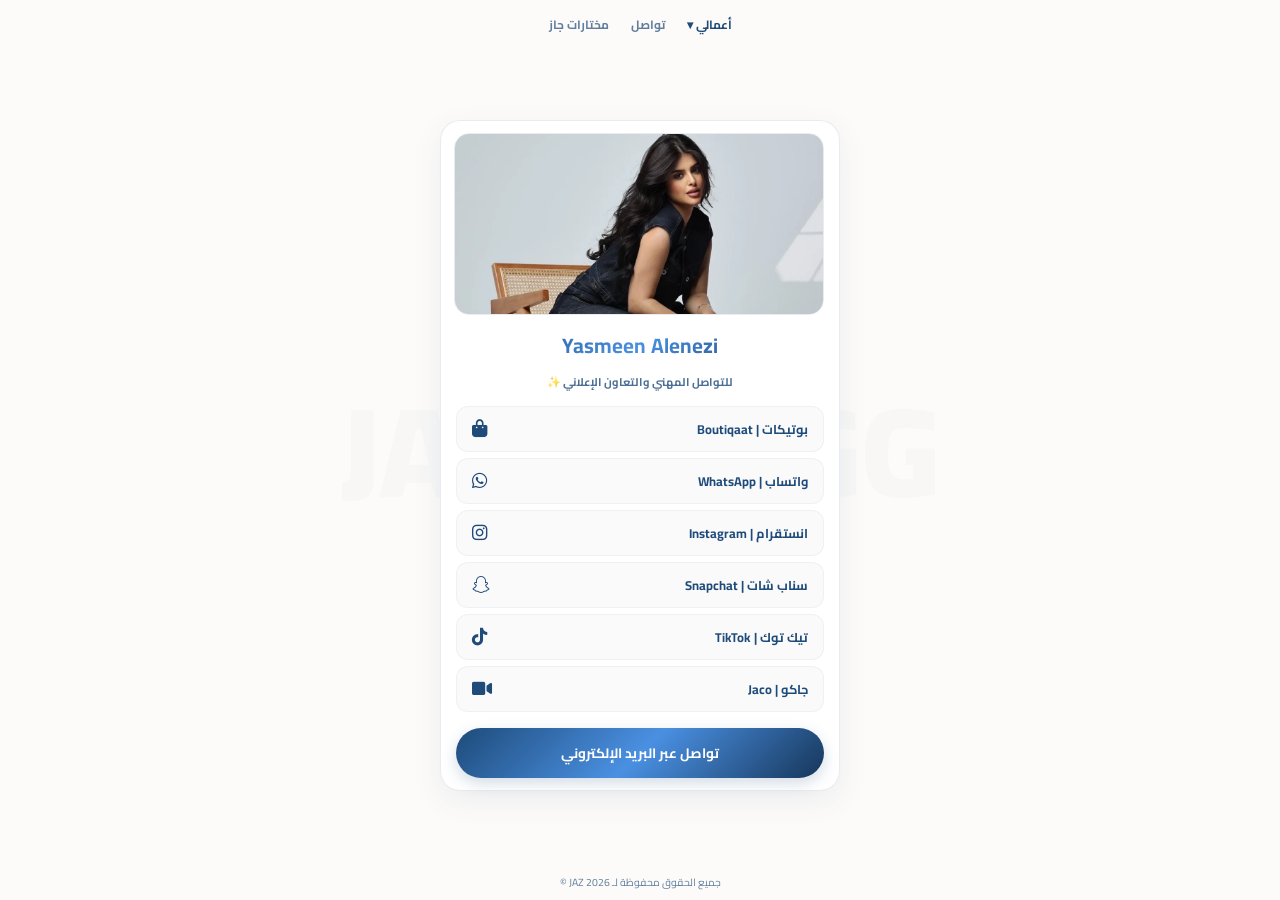
<file: index.html>
<!DOCTYPE html>
<html lang="ar" dir="rtl">
<head>
    <meta charset="UTF-8">
    <meta name="viewport" content="width=device-width, initial-scale=1.0, maximum-scale=1.0, user-scalable=no">
    <title> Jaz Alenezi | جاز العنزي</title>
    <meta name="description" content="الموقع الرسمي لجاز العنزي - تواصلوا معي عبر منصات التواصل الاجتماعي">
<meta property="og:title" content="جاز العنزي | Jaz Alenezi">
<meta property="og:description" content="مرحباً بكم في موقعي الرسمي">
<meta property="og:image" content="tawasel.webp">
    <link rel="icon" type="image/png" href="tawasel.webp">
    <link href="https://fonts.googleapis.com/css2?family=Cairo:wght@400;700&display=swap" rel="stylesheet">
    <link rel="stylesheet" href="https://cdnjs.cloudflare.com/ajax/libs/font-awesome/6.0.0/css/all.min.css">
    <style>
        :root {
            --main-bg: #fdfbf9; 
            --deep-mocha: #1e4b7a; /* تم التغيير للأزرق */
            --blue-linear: linear-gradient(135deg, #1e4b7a 0%, #4a90e2 50%, #16365a 100%); /* تدرج أزرق */
            --text-blue: #1e4b7a;
            --soft-blue: rgba(30, 75, 122, 0.1);
        }

        body, html {
            margin: 0;
            padding: 0;
            height: 100%;
            overflow: hidden; 
            font-family: 'Cairo', sans-serif;
            background-color: var(--main-bg);
        }

        body {
            display: flex;
            flex-direction: column;
            align-items: center;
        }

        .watermark {
            position: fixed;
            top: 50%; left: 50%;
            transform: translate(-50%, -50%);
            font-size: 8rem;
            font-weight: 900;
            color: var(--deep-mocha);
            opacity: 0.02;
            z-index: 0;
            pointer-events: none;
        }

        /* --- القائمة العلوية --- */
        .nav-links { 
            display: flex; 
            gap: 12px; 
            z-index: 1000; 
            justify-content: center; 
            width: 100%; 
            margin: 8px 0; 
            padding: 0;
            list-style: none;
        }

        .nav-links li a { 
            color: var(--deep-mocha); 
            text-decoration: none; 
            opacity: 0.7; 
            font-weight: bold; 
            font-size: 0.75rem;
            padding: 5px;
        }

        .nav-links li a.active { color: var(--text-blue); opacity: 1; }

        /* --- الحاوية الرئيسية --- */
        .content { 
            z-index: 10; 
            width: 92%; 
            max-width: 400px; 
            flex-grow: 1;
            display: flex;
            flex-direction: column;
            justify-content: center;
        }

        .biz-card {
            background: white;
            border: 1px solid var(--soft-blue);
            padding: 12px 15px;
            border-radius: 20px;
            box-shadow: 0 10px 30px rgba(30, 75, 122, 0.08);
            display: flex;
            flex-direction: column;
            gap: 6px;
        }

       .profile-image-container {
            width: 100%;
            height: 180px; 
            border-radius: 15px;
            overflow: hidden;
            margin-bottom: 5px;
            border: 1px solid var(--soft-blue);
        }

       .profile-image-container img {
            width: 100%;
            height: 100%;
            object-fit: cover ;
            object-position: center 30%; 
        }

        .page-title { 
            background: var(--blue-linear); 
            -webkit-background-clip: text; 
            -webkit-text-fill-color: transparent; 
            font-size: 1.3rem; 
            margin: 0; 
            font-weight: 700;
            text-align: center;
        }

        .nav-links li { 
            position: relative; 
        }

        .dropdown-content {
            display: none;
            position: absolute;
            top: 100%;
            right: 0;
            background-color: white;
            min-width: 140px;
            box-shadow: 0px 8px 16px rgba(0,0,0,0.1);
            border-radius: 8px;
            z-index: 1001;
            padding: 10px 0;
            border: 1px solid var(--soft-blue);
        }

        .dropdown-content a {
            color: var(--deep-mocha) !important;
            padding: 10px 15px;
            display: block;
            font-size: 0.85rem;
            text-decoration: none;
            text-align: right;
            opacity: 1 !important;
        }

        .dropdown-content a:hover {
            background-color: var(--soft-blue);
            color: var(--text-blue) !important;
        }

        .nav-links li:hover .dropdown-content {
            display: block;
        }

        .profession { 
            color: var(--deep-mocha); 
            font-size: 0.7rem; 
            margin-bottom: 8px; 
            opacity: 0.8;
            font-weight: bold;
            text-align: center;
        }

        .social-links { 
            display: flex;
            flex-direction: column;
            gap: 6px; 
        }

        .social-item {
            display: flex; 
            align-items: center; 
            justify-content: space-between;
            background: #fafafa;
            padding: 10px 15px;
            border: 1px solid rgba(30, 75, 122, 0.05);
            text-decoration: none; 
            color: var(--deep-mocha);
            font-size: 0.8rem;
            border-radius: 12px;
            font-weight: bold;
            transition: 0.3s;
        }

        .social-item:hover {
            background: var(--soft-blue);
        }

        .social-item i { color: var(--text-blue); font-size: 1.1rem; }

        .email-btn {
            margin-top: 10px; 
            background: var(--blue-linear);
            color: white; 
            padding: 12px; 
            text-align: center;
            text-decoration: none;
            font-weight: bold; 
            border-radius: 50px;
            font-size: 0.85rem;
            box-shadow: 0 5px 15px rgba(30, 75, 122, 0.2);
            width: 100%;
            display: block;
            box-sizing: border-box;
        }

        footer {
            padding: 8px;
            font-size: 0.65rem;
            color: var(--deep-mocha);
            text-align: center;
            opacity: 0.7;
        }

        @media screen and (max-height: 700px) {
            .profile-image-container { height: 110px; }
            .social-item { padding: 7px 12px; font-size: 0.75rem; }
            .page-title { font-size: 1.1rem; }
            .email-btn { padding: 10px; margin-top: 5px; }
        }
    </style>
</head>
<body>
    <div class="watermark">JAZ BLOGG</div>

   <ul class="nav-links">
    
    <li style="position: relative;">
        <a href="#" style="opacity: 1;">أعمالي ▾</a>
        <div class="dropdown-content">
            <a href="drama.html">الدراما</a>
            <a href="theater.html">المسرح</a>
        </div>
        <li><a href="index.html" style="color: var(--text-blue);">تواصل</a></li>
    </li>
    <li><a href="BOUTIQAAT.html">مختارات جاز</a></li>
    
</ul>

    <div class="content">
        <div class="biz-card">
            <div class="profile-image-container">
                <img src="tawasel.webp" alt="JAZ"> 
            </div>

            <h1 class="page-title">Yasmeen Alenezi</h1>
            <div class="profession">للتواصل المهني والتعاون الإعلاني ✨</div>
            
            <div class="social-links">
                <a href="https://www.boutiqaat.com/ar-sa/women/jaz-alenazi-1/cb/" target="_blank" class="social-item">
                    <span>بوتيكات | Boutiqaat</span>
                    <i class="fas fa-shopping-bag"></i>
                </a>

                <a href="https://wa.me/96594931662" target="_blank" class="social-item">
                    <span>واتساب | WhatsApp</span>
                    <i class="fab fa-whatsapp"></i>
                </a>
                
                <a href="https://www.instagram.com/jazblogg/" target="_blank" class="social-item">
                    <span>انستقرام | Instagram</span>
                    <i class="fab fa-instagram"></i>
                </a>

                <a href="https://www.snapchat.com/add/Jazblogg" target="_blank" class="social-item">
                    <span>سناب شات | Snapchat</span>
                    <i class="fab fa-snapchat"></i>
                </a>

                <a href="http://www.tiktok.com/@jazblogg" target="_blank" class="social-item">
                    <span>تيك توك | TikTok</span>
                    <i class="fab fa-tiktok"></i>
                </a>

                <a href="https://l.jaco.live/IQIxJ8alto" target="_blank" class="social-item">
                    <span>جاكو | Jaco</span>
                    <i class="fas fa-video"></i>
                </a>
            </div>

            <a href="mailto:Jazblogg@hotmail.com" class="email-btn">تواصل عبر البريد الإلكتروني</a>
        </div>
    </div>

    <footer>جميع الحقوق محفوظة لـ JAZ 2026 ©️</footer>
</body>
</html>
</file>
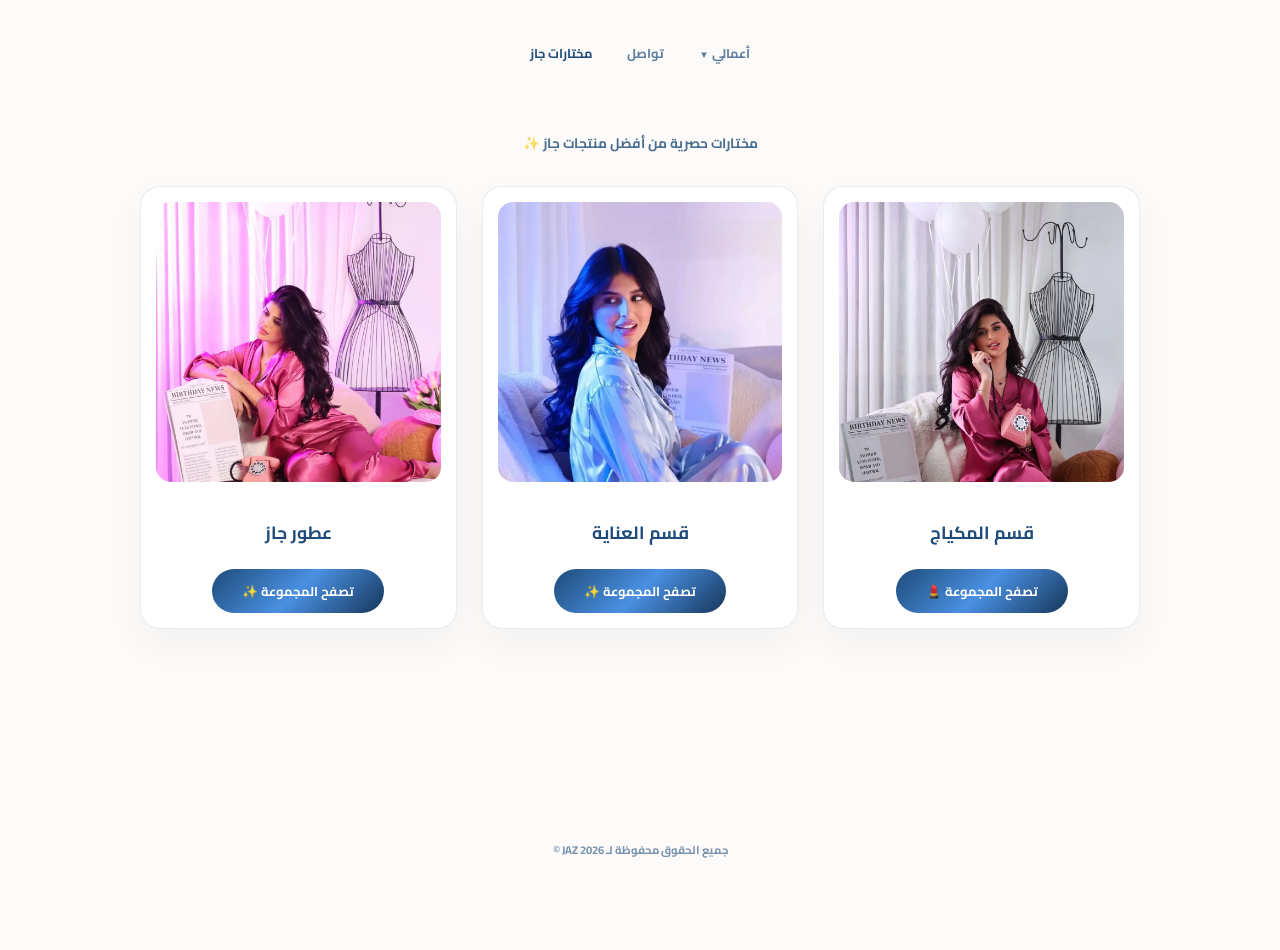
<file: BOUTIQAAT.html>
<!DOCTYPE html>
<html lang="ar" dir="rtl">
<head>
    <meta charset="UTF-8">
    <meta name="viewport" content="width=device-width, initial-scale=1.0">
    <title>JAZ | BOUTIQAAT</title>
    <link rel="icon" type="image/png" href="jaz1.jpeg">
    <link href="https://fonts.googleapis.com/css2?family=Cairo:wght@400;700&display=swap" rel="stylesheet">
    <style>
        :root {
            --main-bg: #fdfbf9; 
            --deep-mocha: #1e4b7a; 
            --blue-linear: linear-gradient(135deg, #1e4b7a 0%, #4a90e2 50%, #16365a 100%); 
            --text-blue: #1e4b7a;
            --soft-blue: rgba(30, 75, 122, 0.1);
        }

        body {
            font-family: 'Cairo', sans-serif;
            background-color: var(--main-bg); 
            color: var(--deep-mocha); 
            margin: 0;
            display: flex; flex-direction: column; align-items: center; justify-content: flex-start;
            min-height: 100vh; overflow-x: hidden;
            position: relative;
            padding-bottom: 50px;
        }

        
        /* --- شريط التنقل --- */
        .nav-links { 
            position: relative; 
            top: 20px; 
            display: flex; 
            gap: 15px; 
            z-index: 1000; 
            flex-wrap: wrap; 
            justify-content: center; 
            width: 100%; 
            margin-bottom: 40px; 
            padding: 0;
            list-style: none;
        }

        .nav-links li { position: relative; }

        .nav-links li a { 
            color: var(--deep-mocha); 
            text-decoration: none; 
            opacity: 0.7; 
            transition: 0.3s; 
            font-weight: bold; 
            font-size: 0.8rem; 
            padding: 5px 10px;
            display: block;
        }

        .nav-links li a:hover, .nav-links li a.active { 
            opacity: 1; 
            color: var(--text-blue); 
        }

        .dropdown-content {
            display: none; 
            position: absolute;
            top: 100%; 
            right: 0;
            background-color: white; 
            min-width: 130px;
            box-shadow: 0 10px 25px rgba(0,0,0,0.1); 
            border: 1px solid var(--soft-blue);
            border-radius: 10px;
            z-index: 1001;
            padding: 8px 0;
            margin-top: 10px;
        }

        .dropdown-content a {
            color: var(--deep-mocha) !important;
            padding: 10px 15px;
            text-decoration: none;
            display: block;
            text-align: right;
            font-size: 0.75rem;
            font-weight: bold;
            opacity: 1 !important; 
        }

        .dropdown-content a:hover {
            background-color: var(--soft-blue);
            color: var(--text-blue) !important;
        }

        .dropdown:hover .dropdown-content { display: block; }

        /* --- التصميم --- */
        .header-section { z-index: 10; text-align: center; margin-top: 30px; }
        .system-status { 
            color: var(--text-blue); 
            font-size: 0.85rem; 
            margin-top: 10px; 
            margin-bottom: 30px; 
            opacity: 0.8; 
            font-weight: bold; 
        }

        .main-grid { 
            z-index: 10; 
            display: grid; 
            grid-template-columns: repeat(auto-fit, minmax(280px, 1fr)); 
            gap: 25px; 
            width: 90%; 
            max-width: 1000px; 
        }

        .category-card { 
            background: white; 
            border: 1px solid var(--soft-blue); 
            padding: 15px; 
            border-radius: 20px; 
            box-shadow: 0 15px 35px rgba(30, 75, 122, 0.05); 
            text-align: center; 
            text-decoration: none; 
            transition: 0.4s ease; 
            display: block;
        }

        .category-card:hover { 
            transform: translateY(-10px); 
            border-color: var(--text-blue); 
            box-shadow: 0 20px 40px rgba(30, 75, 122, 0.1);
        }

        .category-card img { 
            width: 100%; 
            height: 280px; 
            object-fit: cover; 
            border-radius: 15px; 
            margin-bottom: 15px;
        }

        /* تم تعديل موضع الصورة لإخفاء الفراغ العلوي والبدء من منبت الشعر */
        .skincare-img {
            object-position: center 20%; 
        }

        .category-card h3 { 
            color: var(--deep-mocha); 
            margin: 10px 0; 
            font-size: 1.1rem; 
            font-weight: 700;
        }

        .btn-go { 
            display: inline-block; 
            background: var(--blue-linear); 
            color: white; 
            padding: 10px 30px; 
            border-radius: 50px; 
            font-weight: bold; 
            font-size: 0.8rem;
            margin-top: 10px;
        }

        footer { 
            margin-top: auto; 
            padding: 40px; 
            font-size: 0.7rem; 
            opacity: 0.6; 
            color: var(--deep-mocha); 
            font-weight: bold; 
            text-align: center;
        }
    </style>
</head>
<body>

    <ul class="nav-links">
        
        <li class="dropdown">
            <a href="#">أعمالي <span style="font-size: 0.6rem;">▼</span></a>
            <div class="dropdown-content">
                <a href="drama.html">دراما</a>
                <a href="theater.html">مسرح</a>
            </div>
             <li><a href="index.html">تواصل</a></li>
        </li>
        <li><a href="BOUTIQAAT.html" class="active" style="color: var(--text-blue); opacity: 1;">مختارات جاز</a></li>
        
    </ul>

    <div class="header-section">
        <div class="system-status">مختارات حصرية من أفضل منتجات جاز ✨</div>
    </div>

    <div class="main-grid">
        <a href="makeup.html" class="category-card">
            <img src="ميكاب.webp" alt="مكياج">
            <h3>قسم المكياج</h3>
            <span class="btn-go">تصفح المجموعة 💄</span>
        </a>

        <a href="skincare.html" class="category-card">
            <img src="عناية.webp" alt="قسم العناية" class="skincare-img">
            <h3>قسم العناية</h3>
            <span class="btn-go">تصفح المجموعة ✨</span>
        </a>
        
        <a href="perfumes.html" class="category-card">
            <img src="عطور.webp" alt="عطور">
            <h3>عطور جاز</h3>
            <span class="btn-go">تصفح المجموعة ✨</span>
        </a>
    </div>

    <footer>جميع الحقوق محفوظة لـ JAZ 2026 ©️  <a href="" target="_blank" style="color: var(--text-blue); text-decoration: none; font-weight: bold;"></a></footer>

</body>
</html>
</file>
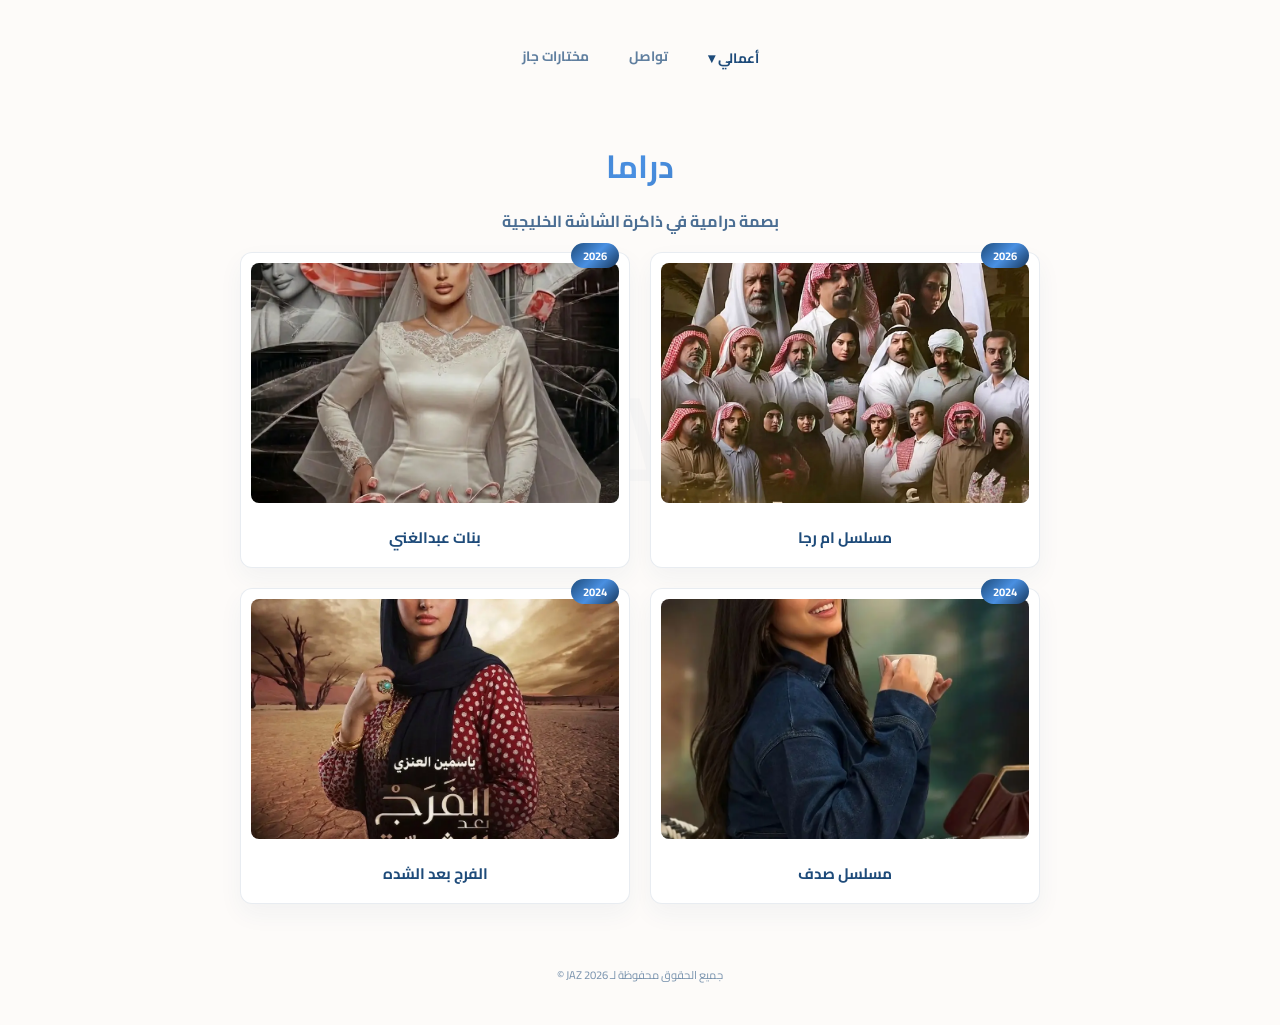
<file: drama.html>
<!DOCTYPE html>
<html lang="ar" dir="rtl">
<head>
    <meta charset="UTF-8">
    <meta name="viewport" content="width=device-width, initial-scale=1.0">
    <title>DRAMA | JAZ</title>
    <link rel="icon" type="image/png" href="jaz1.jpeg"> 
    <link href="https://fonts.googleapis.com/css2?family=Cairo:wght@400;700&display=swap" rel="stylesheet">
    <style>
        :root {
            --main-bg: #fdfbf9; 
            --deep-mocha: #1e4b7a; /* تم التغيير للأزرق */
            --blue-linear: linear-gradient(135deg, #1e4b7a 0%, #4a90e2 50%, #16365a 100%); /* تدرج أزرق ملكي */
            --text-blue: #1e4b7a;
            --soft-blue: rgba(30, 75, 122, 0.1);
        }

        body {
            font-family: 'Cairo', sans-serif;
            background-color: var(--main-bg);
            color: var(--deep-mocha); 
            margin: 0;
            display: flex; flex-direction: column; align-items: center;
            min-height: 100vh; position: relative; overflow-x: hidden;
        }

        .nav-links-container { 
            position: relative; 
            top: 40px; 
            display: flex; 
            justify-content: center; 
            align-items: center; 
            width: 100%;
            margin-bottom: 60px; 
            z-index: 1000;
        }
        
        .nav-text-links {
            display: flex;
            gap: 20px;
            list-style: none;
            padding: 0;
            margin: 0;
        }

        .nav-text-links li { position: relative; }

        .nav-text-links a, .dropdown-trigger { 
            color: var(--deep-mocha); 
            text-decoration: none; 
            opacity: 0.7;
            transition: 0.3s; 
            font-weight: bold; 
            font-size: 0.85rem; 
            background: none;
            border: none;
            cursor: pointer;
            font-family: 'Cairo', sans-serif;
            padding: 5px 10px;
        }

        .nav-text-links a:hover, .dropdown:hover .dropdown-trigger, .active-link { 
            opacity: 1; 
            color: var(--text-blue); 
        }

        .dropdown-content {
            display: none; 
            position: absolute;
            top: 100%; 
            right: 0;
            background-color: white; 
            min-width: 130px;
            box-shadow: 0 10px 25px rgba(0,0,0,0.1); 
            border: 1px solid var(--soft-blue);
            border-radius: 10px;
            padding: 8px 0;
            margin-top: 5px;
        }

        .dropdown-content a {
            color: var(--deep-mocha) !important;
            padding: 10px 15px;
            text-decoration: none;
            display: block;
            text-align: right;
            font-size: 0.75rem;
            font-weight: bold;
        }

        .dropdown-content a:hover {
            background-color: var(--soft-blue);
            color: var(--text-blue) !important;
        }

        .dropdown:hover .dropdown-content { display: block; }

        .content-wrapper { 
            z-index: 10; 
            padding: 20px; 
            width: 90%; 
            max-width: 800px; 
            text-align: center; 
            margin-top: 20px;
        }

        .grid { 
            display: grid;
            grid-template-columns: repeat(2, 1fr); 
            gap: 20px; 
            width: 100%;
        }

        .card { 
            background: white;
            border: 1px solid var(--soft-blue); 
            padding: 10px; 
            border-radius: 12px;
            display: flex;
            flex-direction: column;
            align-items: center;
            box-shadow: 0 10px 25px rgba(30, 75, 122, 0.05);
            transition: 0.4s;
            position: relative;
        }

        .card:hover { transform: translateY(-8px); border-color: var(--text-blue); }

        .year-tag {
            position: absolute; top: -10px; right: 10px; background: var(--blue-linear);
            color: white; font-size: 0.7rem; padding: 2px 12px; border-radius: 20px; font-weight: bold;
        }

        .inner-img-box { width: 100%; height: 240px; overflow: hidden; border-radius: 8px; margin-bottom: 15px; }
        .inner-img-box img { width: 100%; height: 100%; object-fit: cover; }
        
        .card h3 { color: var(--deep-mocha); font-size: 0.95rem; font-weight: bold; margin: 5px 0; }

        .watermark { position: fixed; top: 50%; left: 50%; transform: translate(-50%, -50%); font-size: 10rem; opacity: 0.02; z-index: 0; pointer-events: none; white-space: nowrap; }

        footer { margin-top: auto; padding: 40px; font-size: 0.7rem; opacity: 0.6; text-align: center; color: var(--deep-mocha); }
    </style>
</head>
<body>
    <div class="watermark">DRAMA</div>

    <nav class="nav-links-container">
        <ul class="nav-text-links">
           
            <li class="dropdown">
                <button class="dropdown-trigger active-link" style="color: var(--text-blue); opacity: 1;">أعمالي ▾</button>
                <div class="dropdown-content">
                    <a href="theater.html">مسرح</a>
                </div>
            </li>
            <li><a href="index.html">تواصل</a></li>
            <!-- تم حذف القائمة المنسدلة وتحويلها لرابط مباشر كما طلبتِ -->
            <li><a href="BOUTIQAAT.html">مختارات جاز</a></li>
            
        </ul>
    </nav>

    <div class="content-wrapper">
        <div class="header-section">
            <h1 style="background: var(--blue-linear); -webkit-background-clip: text; -webkit-text-fill-color: transparent; font-size: 2rem; margin: 0;">دراما</h1>
            <p style="font-weight: bold; opacity: 0.8; margin-top: 10px; color: var(--text-blue);">بصمة درامية في ذاكرة الشاشة الخليجية</p>
        </div>
        
        <div class="grid">
            <div class="card">
                <div class="year-tag">2026</div>
                <div class="inner-img-box"><img src="ام رجا.webp" alt="مسلسل ام رجا"></div>
                <h3>مسلسل ام رجا</h3> 
            </div>
            <div class="card">
                <div class="year-tag">2026</div>
                <div class="inner-img-box"><img src="بنات عبدالغني.webp" alt="مسلسل بنات عبدالغني"></div>
                <h3>بنات عبدالغني</h3>
            </div>
            <div class="card">
                <div class="year-tag">2024</div>
                <div class="inner-img-box"><img src="صدف.webp" alt="مسلسل صدف"></div>
                <h3>مسلسل صدف</h3>
            </div>
            <div class="card">
                <div class="year-tag">2024</div>
                <div class="inner-img-box"><img src="الفرج بعد الشده.webp" alt="مسلسل الفرج بعد الشدة"></div>
                <h3>الفرج بعد الشده</h3>
            </div>
        </div>
    </div>

    <footer>
        جميع الحقوق محفوظة لـ JAZ 2026 ©️  
        <a href="" target="_blank" style="color: var(--text-blue); text-decoration: none; font-weight: bold;"></a>
    </footer>
</body>
</html>
</file>
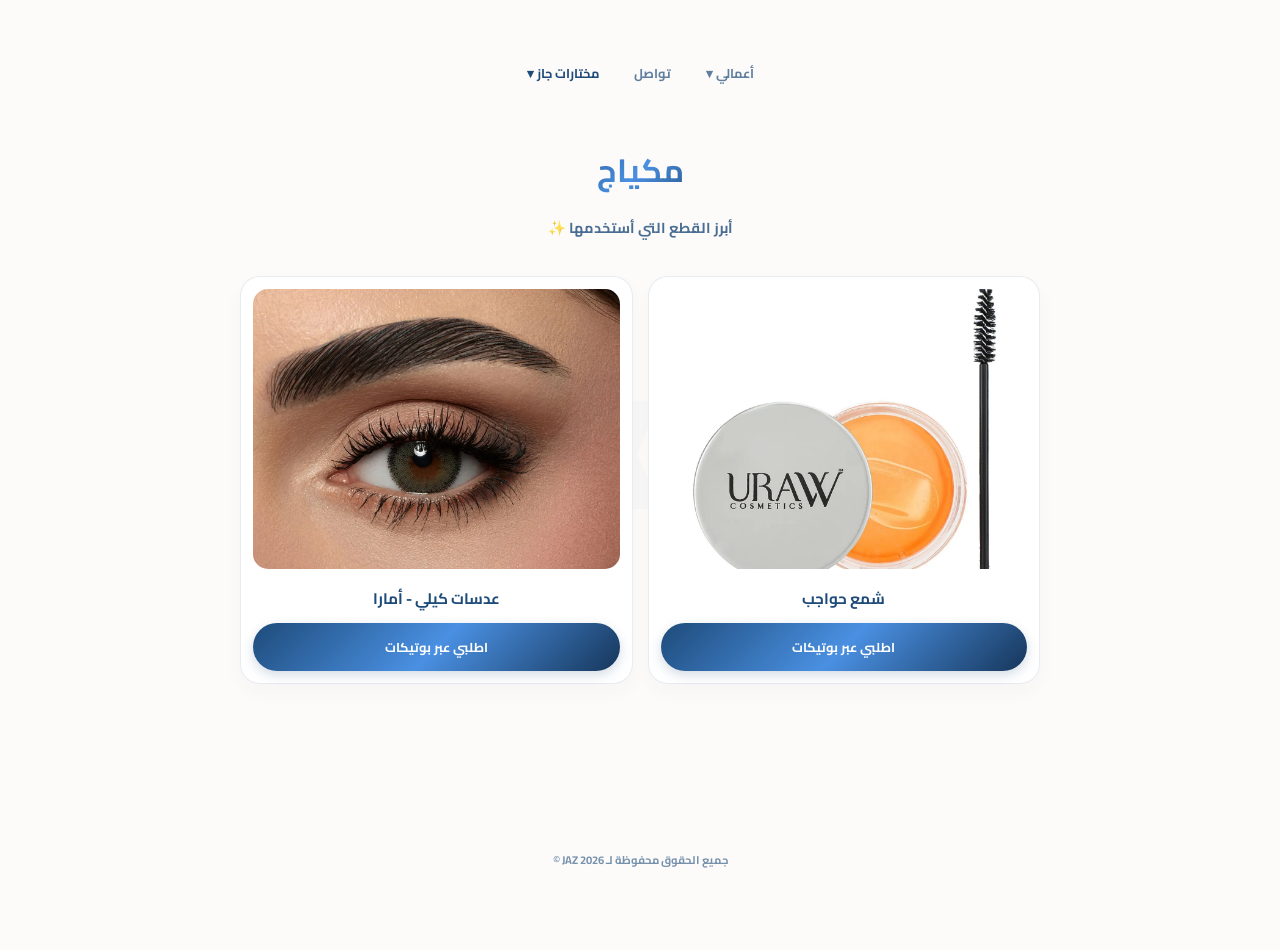
<file: makeup.html>
<!DOCTYPE html>
<html lang="ar" dir="rtl">
<head>
    <meta charset="UTF-8">
    <meta name="viewport" content="width=device-width, initial-scale=1.0">
    <title>JAZ | MAKEUP</title>
    <link rel="icon" type="image/png" href="jaz1.jpeg">
    <link href="https://fonts.googleapis.com/css2?family=Cairo:wght@400;700&display=swap" rel="stylesheet">
    <style>
        :root {
            --main-bg: #fdfbf9; 
            --deep-mocha: #1e4b7a; /* تم التغيير للأزرق الملكي */
            --blue-linear: linear-gradient(135deg, #1e4b7a 0%, #4a90e2 50%, #16365a 100%); /* تدرج أزرق ملكي */
            --text-blue: #1e4b7a; 
            --soft-blue: rgba(30, 75, 122, 0.1);
        }

        body {
            font-family: 'Cairo', sans-serif; 
            background-color: var(--main-bg); 
            color: var(--deep-mocha);
            margin: 0; display: flex; flex-direction: column; align-items: center; 
            min-height: 100vh; overflow-x: hidden; position: relative;
            padding-bottom: 50px;
        }

        /* --- القائمة العلوية الموحدة --- */
        .nav-links { 
            position: relative; 
            top: 40px; 
            display: flex; 
            gap: 15px; 
            z-index: 1000; 
            flex-wrap: wrap; 
            justify-content: center; 
            width: 100%; 
            margin-bottom: 60px; 
            padding: 0;
            list-style: none;
        }

        .nav-links li { position: relative; }

        .nav-links li a, .dropdown-trigger { 
            color: var(--deep-mocha); 
            text-decoration: none; 
            opacity: 0.7; 
            transition: 0.3s; 
            font-weight: bold; 
            font-size: 0.8rem; 
            padding: 5px 10px;
            display: block;
            background: none;
            border: none;
            cursor: pointer;
            font-family: 'Cairo', sans-serif;
        }

        .nav-links li a:hover, .dropdown:hover .dropdown-trigger, .active { 
            opacity: 1; 
            color: var(--text-blue); 
        }

        .dropdown-content {
            display: none; 
            position: absolute;
            top: 100%; 
            right: 0;
            background-color: white; 
            min-width: 130px;
            box-shadow: 0 10px 25px rgba(0,0,0,0.1); 
            border: 1px solid var(--soft-blue);
            border-radius: 10px;
            z-index: 1001;
            padding: 8px 0;
            margin-top: 5px;
        }

        .dropdown-content a {
            color: var(--deep-mocha) !important;
            padding: 10px 15px;
            text-decoration: none;
            display: block;
            text-align: right;
            font-size: 0.75rem;
            font-weight: bold;
            opacity: 1 !important;
        }

        .dropdown-content a:hover {
            background-color: var(--soft-blue);
            color: var(--text-blue) !important;
        }

        .dropdown:hover .dropdown-content { display: block; }

        .header-title { z-index: 10; margin-top: 30px; text-align: center; }
        
        .product-container { 
            z-index: 10; 
            width: 95%; 
            max-width: 800px; 
            margin: 20px 0; 
            display: grid; 
            grid-template-columns: 1fr 1fr; 
            gap: 15px; 
        }

        .product-card { 
            background: white; 
            border-radius: 20px; 
            padding: 12px; 
            border: 1px solid var(--soft-blue); 
            text-align: center; 
            box-shadow: 0 8px 20px rgba(30, 75, 122, 0.03); 
            transition: 0.3s ease;
        }
        .product-card:hover { transform: translateY(-5px); border-color: var(--text-blue); }

        .product-img { width: 100%; height: 280px; border-radius: 15px; overflow: hidden; margin-bottom: 15px; }
        .product-img img { width: 100%; height: 100%; object-fit: cover; }

        .product-title { font-size: 0.95rem; font-weight: bold; margin: 10px 0; color: var(--deep-mocha); }
        
        .buy-btn { display: block; background: var(--blue-linear); color: white; padding: 12px; border-radius: 50px; text-decoration: none; font-weight: bold; font-size: 0.8rem; box-shadow: 0 4px 12px rgba(30, 75, 122, 0.2); }

        .watermark { position: fixed; top: 50%; left: 50%; transform: translate(-50%, -50%); font-size: 10rem; font-weight: 900; color: var(--deep-mocha); opacity: 0.02; z-index: 0; pointer-events: none; }

        @media (max-width: 500px) { .product-img { height: 200px; } }

        footer { margin-top: auto; padding: 30px; font-size: 0.7rem; opacity: 0.6; z-index: 10; color: var(--deep-mocha); font-weight: bold; text-align: center; }
    </style>
</head>
<body>
    <div class="watermark">MAKEUP</div>
    
    <ul class="nav-links">
       
        <li class="dropdown">
            <button class="dropdown-trigger">أعمالي ▾</button>
            <div class="dropdown-content">
                <a href="drama.html">دراما</a>
                <a href="theater.html">مسرح</a>
            </div>
            <li><a href="index.html">تواصل</a></li>
        </li>
        <li class="dropdown">
            <button class="dropdown-trigger" style="color: var(--text-blue); opacity: 1;">مختارات جاز ▾</button>
            <div class="dropdown-content">
                <a href="perfumes.html">عطور</a>
                <a href="skincare.html">عناية</a>
                <a href="BOUTIQAAT.html">الكل</a>
            </div>
        </li>
        
    </ul>

    <div class="header-title">
        <h1 style="background: var(--blue-linear); -webkit-background-clip: text; -webkit-text-fill-color: transparent; font-size: 2rem; margin: 0;">مكياج</h1>
        <p style="font-weight: bold; opacity: 0.8; font-size: 0.9rem; color: var(--text-blue);">أبرز القطع التي أستخدمها ✨</p>
    </div>

    <div class="product-container">
        <div class="product-card">
            <div class="product-img">
                <img src="مثبت حواجب.webp" alt="شمع حواجب">
            </div>
            <div class="product-title">شمع حواجب</div>
            <a href="https://www.boutiqaat.com/ar-sa/women/uraw-cosmetics-eyebrow-shaping-wax-mu-00015920-1/p/cid/12388/" target="_blank" class="buy-btn">اطلبي عبر بوتيكات</a>
        </div>

        <div class="product-card">
            <div class="product-img">
                <img src="عدسات كيلي من امارا.webp" alt="عدسات">
            </div>
            <div class="product-title">عدسات كيلي - أمارا</div>
            <a href="https://www.boutiqaat.com/ar-sa/women/monthly-contact-lenses-kelly/p/cid/12388/" target="_blank" class="buy-btn">اطلبي عبر بوتيكات</a>
        </div>
    </div>

    <footer>جميع الحقوق محفوظة لـ JAZ 2026 ©️</footer>
</body>
</html>
</file>
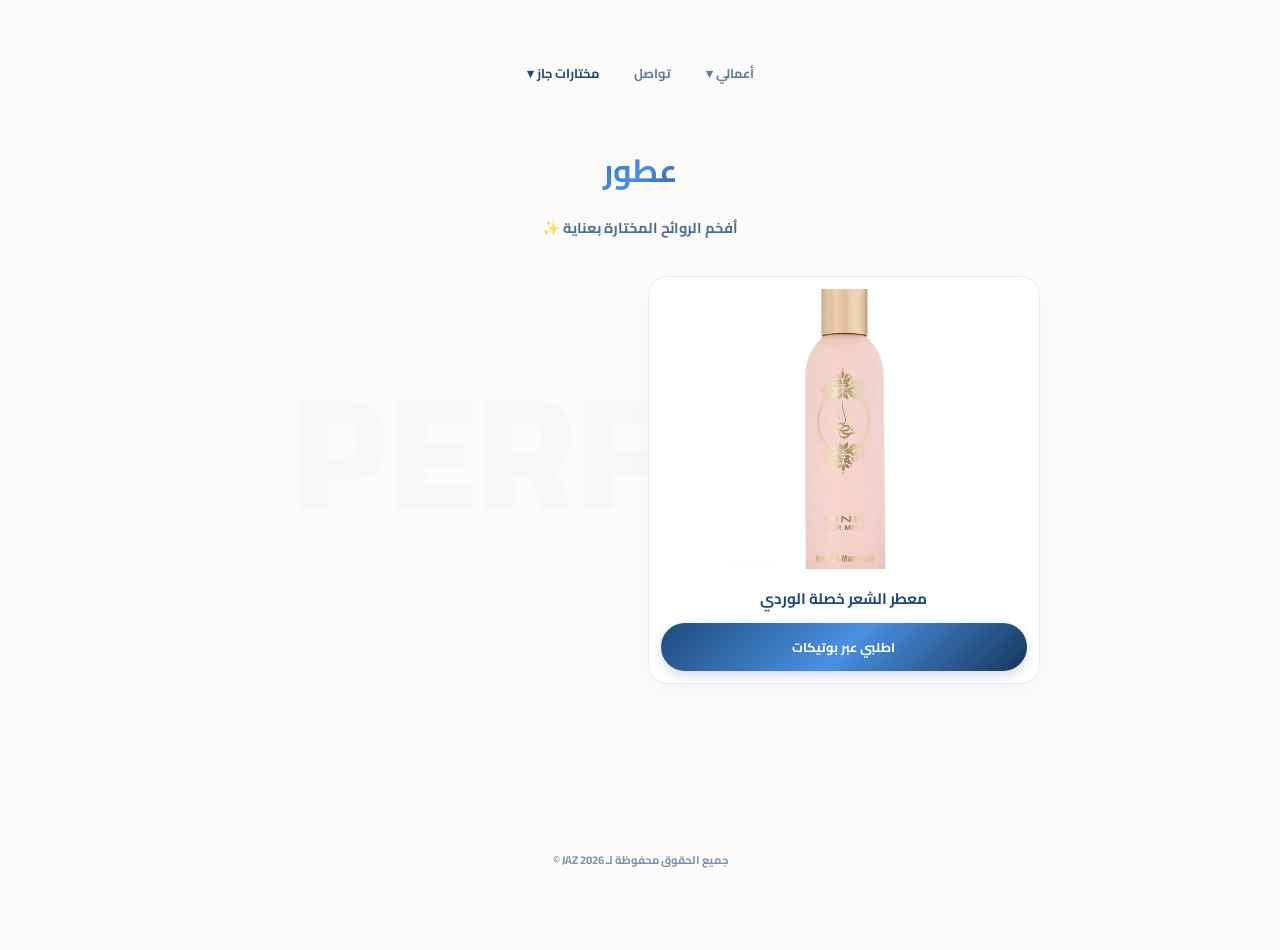
<file: perfumes.html>
<!DOCTYPE html>
<html lang="ar" dir="rtl">
<head>
    <meta charset="UTF-8">
    <meta name="viewport" content="width=device-width, initial-scale=1.0">
    <title>JAZ | PERFUMES</title>
    <link rel="icon" type="image/png" href="jaz1.jpeg">
    <link href="https://fonts.googleapis.com/css2?family=Cairo:wght@400;700&display=swap" rel="stylesheet">
    <style>
        :root {
            --main-bg: #fdfbf9; 
            --deep-mocha: #1e4b7a; /* الأزرق الملكي */
            --blue-linear: linear-gradient(135deg, #1e4b7a 0%, #4a90e2 50%, #16365a 100%); /* التدرج المعتمد */
            --text-blue: #1e4b7a; 
            --soft-blue: rgba(30, 75, 122, 0.1);
        }

        body {
            font-family: 'Cairo', sans-serif; 
            background-color: var(--main-bg); 
            color: var(--deep-mocha);
            margin: 0; display: flex; flex-direction: column; align-items: center; 
            min-height: 100vh; overflow-x: hidden; position: relative;
            padding-bottom: 50px;
        }

        /* --- القائمة العلوية الموحدة --- */
        .nav-links { 
            position: relative; 
            top: 40px; 
            display: flex; 
            gap: 15px; 
            z-index: 1000; 
            flex-wrap: wrap; 
            justify-content: center; 
            width: 100%; 
            margin-bottom: 60px;
            padding: 0;
            list-style: none;
        }

        .nav-links li { position: relative; }

        .nav-links li a, .dropdown-trigger { 
            color: var(--deep-mocha); 
            text-decoration: none; 
            opacity: 0.7; 
            transition: 0.3s; 
            font-weight: bold; 
            font-size: 0.8rem; 
            padding: 5px 10px;
            display: block;
            background: none;
            border: none;
            cursor: pointer;
            font-family: 'Cairo', sans-serif;
        }

        .nav-links li a:hover, .dropdown:hover .dropdown-trigger { 
            opacity: 1; 
            color: var(--text-blue); 
        }

        .dropdown-content {
            display: none; 
            position: absolute;
            top: 100%; 
            right: 0;
            background-color: white; 
            min-width: 130px;
            box-shadow: 0 10px 25px rgba(0,0,0,0.1); 
            border: 1px solid var(--soft-blue);
            border-radius: 10px;
            z-index: 1001;
            padding: 8px 0;
            margin-top: 5px;
        }

        .dropdown-content a {
            color: var(--deep-mocha) !important;
            padding: 10px 15px;
            text-decoration: none;
            display: block;
            text-align: right;
            font-size: 0.75rem;
            font-weight: bold;
            opacity: 1 !important;
        }

        .dropdown-content a:hover {
            background-color: var(--soft-blue);
            color: var(--text-blue) !important;
        }

        .dropdown:hover .dropdown-content { display: block; }

        .header-title { z-index: 10; margin-top: 30px; text-align: center; }
        
        .product-container { 
            z-index: 10; 
            width: 95%; 
            max-width: 800px; 
            margin: 20px 0; 
            display: grid; 
            grid-template-columns: 1fr 1fr; 
            gap: 15px; 
        }

        .product-card { 
            background: white; 
            border-radius: 20px; 
            padding: 12px; 
            border: 1px solid var(--soft-blue); 
            text-align: center; 
            box-shadow: 0 8px 20px rgba(30, 75, 122, 0.03); 
            transition: 0.3s ease;
        }
        .product-card:hover { transform: translateY(-5px); border-color: var(--text-blue); }

        .product-img { width: 100%; height: 280px; border-radius: 15px; overflow: hidden; margin-bottom: 15px; }
        .product-img img { width: 100%; height: 100%; object-fit: cover; }

        .product-title { font-size: 0.95rem; font-weight: bold; margin: 10px 0; color: var(--deep-mocha); }
        
        .buy-btn { display: block; background: var(--blue-linear); color: white; padding: 12px; border-radius: 50px; text-decoration: none; font-weight: bold; font-size: 0.8rem; box-shadow: 0 4px 12px rgba(30, 75, 122, 0.2); }

        .watermark { position: fixed; top: 50%; left: 50%; transform: translate(-50%, -50%); font-size: 10rem; font-weight: 900; color: var(--deep-mocha); opacity: 0.02; z-index: 0; pointer-events: none; }

        @media (max-width: 500px) { .product-container { grid-template-columns: 1fr; } .product-img { height: 250px; } }

        footer { margin-top: auto; padding: 30px; font-size: 0.7rem; opacity: 0.6; z-index: 10; color: var(--deep-mocha); font-weight: bold; text-align: center; }
    </style>
</head>
<body>
    <div class="watermark">PERFUME</div>
    
    <ul class="nav-links">
        
        <li class="dropdown">
            <button class="dropdown-trigger">أعمالي ▾</button>
            <div class="dropdown-content">
                <a href="drama.html">دراما</a>
                <a href="theater.html">مسرح</a>
            </div>
        </li>
        <li><a href="index.html">تواصل</a></li>
        <li class="dropdown">
            <button class="dropdown-trigger" style="color: var(--text-blue); opacity: 1;">مختارات جاز ▾</button>
            <div class="dropdown-content">
                <a href="makeup.html">مكياج</a>
                <a href="skincare.html">عناية</a>
                <a href="BOUTIQAAT.html">الكل</a>
            </div>
        </li>
       
    </ul>

    <div class="header-title">
        <h1 style="background: var(--blue-linear); -webkit-background-clip: text; -webkit-text-fill-color: transparent; font-size: 2rem; margin: 0;">عطور</h1>
        <p style="font-weight: bold; opacity: 0.8; font-size: 0.9rem; color: var(--text-blue);">أفخم الروائح المختارة بعناية ✨</p>
    </div>

    <div class="product-container">
        <div class="product-card">
            <div class="product-img">
                <img src="عطر الشعر.webp" alt="عطر">
            </div>
            <div class="product-title">معطر الشعر خصلة الوردي</div>
            <a href="https://www.boutiqaat.com/ar-sa/women/khasla-pink-hair-mist-125-ml/p/cid/12388/" target="_blank" class="buy-btn">اطلبي عبر بوتيكات</a>
        </div>
    </div>

    <footer>جميع الحقوق محفوظة لـ JAZ 2026 ©️</footer>
</body>
</html>
</file>
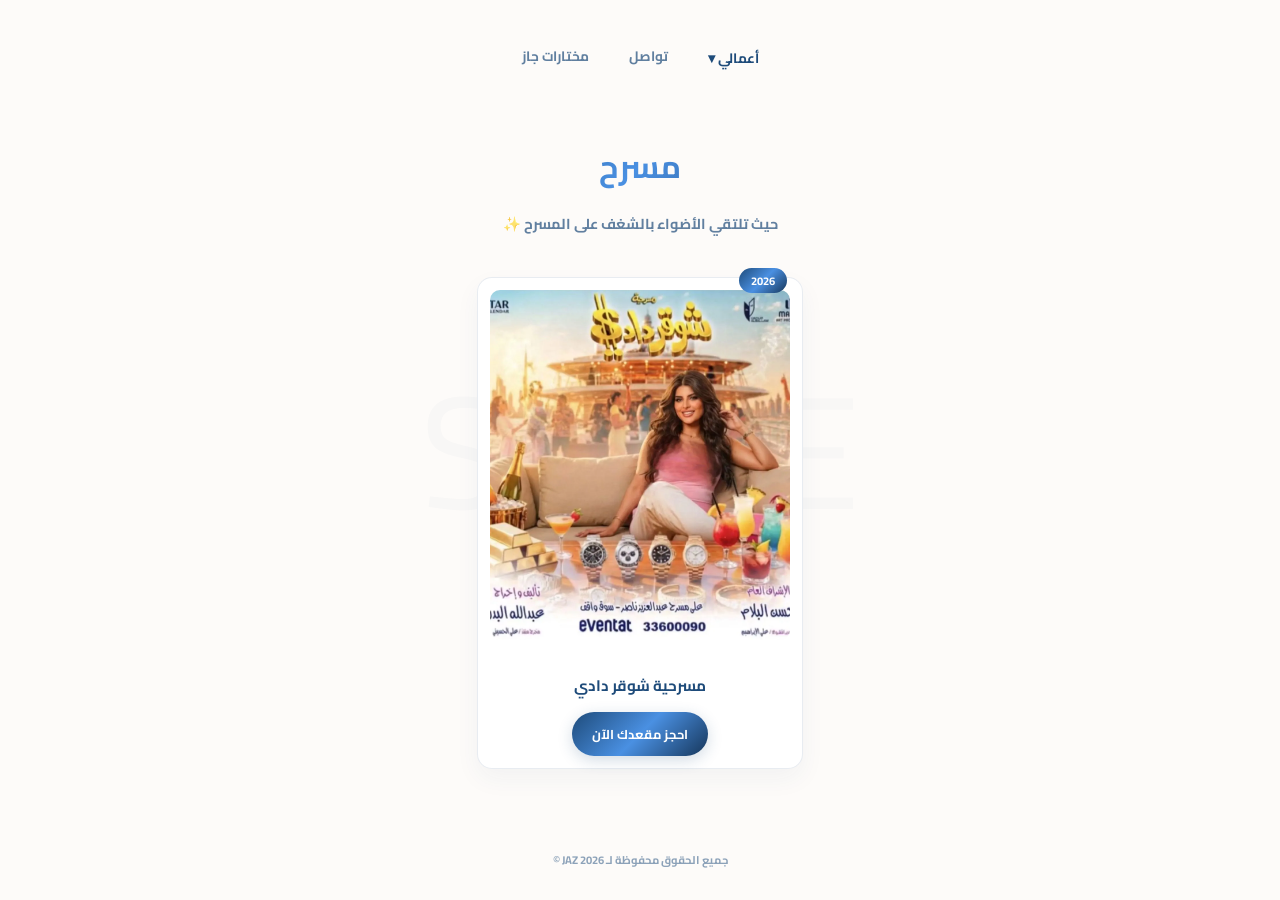
<file: theater.html>
<!DOCTYPE html>
<html lang="ar" dir="rtl">
<head>
    <meta charset="UTF-8">
    <meta name="viewport" content="width=device-width, initial-scale=1.0">
    <title>THEATER | JAZ</title>
    <link rel="icon" type="image/png" href="jaz1.jpeg">
    <link href="https://fonts.googleapis.com/css2?family=Cairo:wght@400;700&display=swap" rel="stylesheet">
    <style>
        :root {
            --main-bg: #fdfbf9; 
            --deep-mocha: #1e4b7a; /* الأزرق الملكي */
            --blue-linear: linear-gradient(135deg, #1e4b7a 0%, #4a90e2 50%, #16365a 100%); /* التدرج المعتمد */
            --text-blue: #1e4b7a;
            --soft-blue: rgba(30, 75, 122, 0.1);
        }

        body {
            font-family: 'Cairo', sans-serif;
            background-color: var(--main-bg);
            color: var(--deep-mocha); 
            margin: 0;
            display: flex; flex-direction: column; align-items: center;
            min-height: 100vh; position: relative; overflow-x: hidden;
        }

        /* --- شريط التنقل --- */
        .nav-links-container { 
            position: relative; 
            top: 40px; 
            display: flex; 
            justify-content: center; 
            align-items: center; 
            width: 100%;
            margin-bottom: 60px;
            z-index: 1000;
        }
        
        .nav-text-links {
            display: flex;
            gap: 20px;
            list-style: none;
            padding: 0;
            margin: 0;
        }

        .nav-text-links li { position: relative; }

        .nav-text-links a, .dropdown-trigger { 
            color: var(--deep-mocha); 
            text-decoration: none; 
            opacity: 0.7;
            transition: 0.3s; 
            font-weight: bold; 
            font-size: 0.85rem; 
            background: none;
            border: none;
            cursor: pointer;
            font-family: 'Cairo', sans-serif;
            padding: 5px 10px;
        }

        .nav-text-links a:hover, .dropdown:hover .dropdown-trigger, .active-link { 
            opacity: 1; 
            color: var(--text-blue); 
        }

        .dropdown-content {
            display: none; 
            position: absolute;
            top: 100%; 
            right: 0;
            background-color: white; 
            min-width: 130px;
            box-shadow: 0 10px 25px rgba(0,0,0,0.1); 
            border: 1px solid var(--soft-blue);
            border-radius: 10px;
            padding: 8px 0;
            margin-top: 5px;
        }

        .dropdown-content a {
            color: var(--deep-mocha) !important;
            padding: 10px 15px;
            text-decoration: none;
            display: block;
            text-align: right;
            font-size: 0.75rem;
            font-weight: bold;
        }

        .dropdown-content a:hover {
            background-color: var(--soft-blue);
            color: var(--text-blue) !important;
        }

        .dropdown:hover .dropdown-content { display: block; }

        /* المحتوى */
        .content { z-index: 10; padding: 20px; width: 95%; max-width: 500px; text-align: center; margin-top: 20px; }
        .header-title h1 { background: var(--blue-linear); -webkit-background-clip: text; -webkit-text-fill-color: transparent; font-size: 2.2rem; margin: 0; }
        .subtitle { color: var(--deep-mocha); font-size: 0.9rem; margin-bottom: 40px; opacity: 0.7; font-weight: bold; }

        .theater-grid { display: grid; grid-template-columns: 1fr; gap: 20px; justify-items: center; }

        .theater-card {
            background: white;
            border: 1px solid var(--soft-blue);
            padding: 12px;
            border-radius: 15px;
            display: flex;
            flex-direction: column;
            align-items: center;
            box-shadow: 0 10px 25px rgba(30, 75, 122, 0.05);
            transition: 0.4s ease;
            position: relative;
            width: 100%;
            max-width: 300px;
        }

        .theater-card:hover { transform: translateY(-10px); border-color: var(--text-blue); }

        .image-container { width: 100%; height: 350px; border-radius: 10px; overflow: hidden; margin-bottom: 15px; }
        .image-container img { width: 100%; height: 100%; object-fit: cover; }

        .play-info h3 { color: var(--deep-mocha); font-size: 0.95rem; margin-bottom: 12px; font-weight: bold; }

        .booking-btn {
            display: inline-block; padding: 10px 20px; background: var(--blue-linear);
            color: white; text-decoration: none; font-size: 0.8rem; font-weight: bold;
            border-radius: 50px; box-shadow: 0 4px 15px rgba(30, 75, 122, 0.2);
        }

        .year-tag {
            position: absolute; top: -10px; right: 15px; background: var(--blue-linear);
            color: white; font-size: 0.7rem; padding: 2px 12px; border-radius: 20px; font-weight: bold;
        }

        .watermark { position: fixed; top: 50%; left: 50%; transform: translate(-50%, -50%); font-size: 10rem; opacity: 0.02; z-index: 0; pointer-events: none; }

        footer { margin-top: auto; padding: 30px; font-size: 0.7rem; opacity: 0.5; text-align: center; color: var(--deep-mocha); font-weight: bold; }
    </style>
</head>
<body>
    <div class="watermark">STAGE</div>

    <nav class="nav-links-container">
        <ul class="nav-text-links">
            
            <li class="dropdown">
                <button class="dropdown-trigger active-link" style="color: var(--text-blue); opacity: 1;">أعمالي ▾</button>
                <div class="dropdown-content">
                    <a href="drama.html">دراما</a>
                </div>
            </li>
            <li><a href="index.html">تواصل</a></li>
            <!-- تم حذف القائمة المنسدلة وأصبح الرابط مباشراً -->
            <li><a href="BOUTIQAAT.html">مختارات جاز</a></li>
            
        </ul>
    </nav>

    <div class="content">
        <div class="header-title">
            <h1 style="background: var(--blue-linear); -webkit-background-clip: text; -webkit-text-fill-color: transparent; font-size: 2rem; margin: 0;">مسرح</h1>
        </div>
        <p class="subtitle">حيث تلتقي الأضواء بالشغف على المسرح ✨</p>

        <div class="theater-grid">
            <div class="theater-card">
                <div class="year-tag">2026</div>
                <div class="image-container">
                    <img src="شوقر دادي.webp" alt="شوقر دادي">
                </div>
                <div class="play-info">
                    <h3>مسرحية شوقر دادي</h3>
                    <a href="https://www.eventat.com/sugar-daddy" target="_blank" class="booking-btn">احجز مقعدك الآن</a>
                </div>
            </div>
        </div>
    </div>

    <footer>جميع الحقوق محفوظة لـ JAZ 2026 ©️   <a href="" target="_blank" style="color: var(--text-blue); text-decoration: none; font-weight: bold;"></a></footer>
</body>
</html>
</file>
